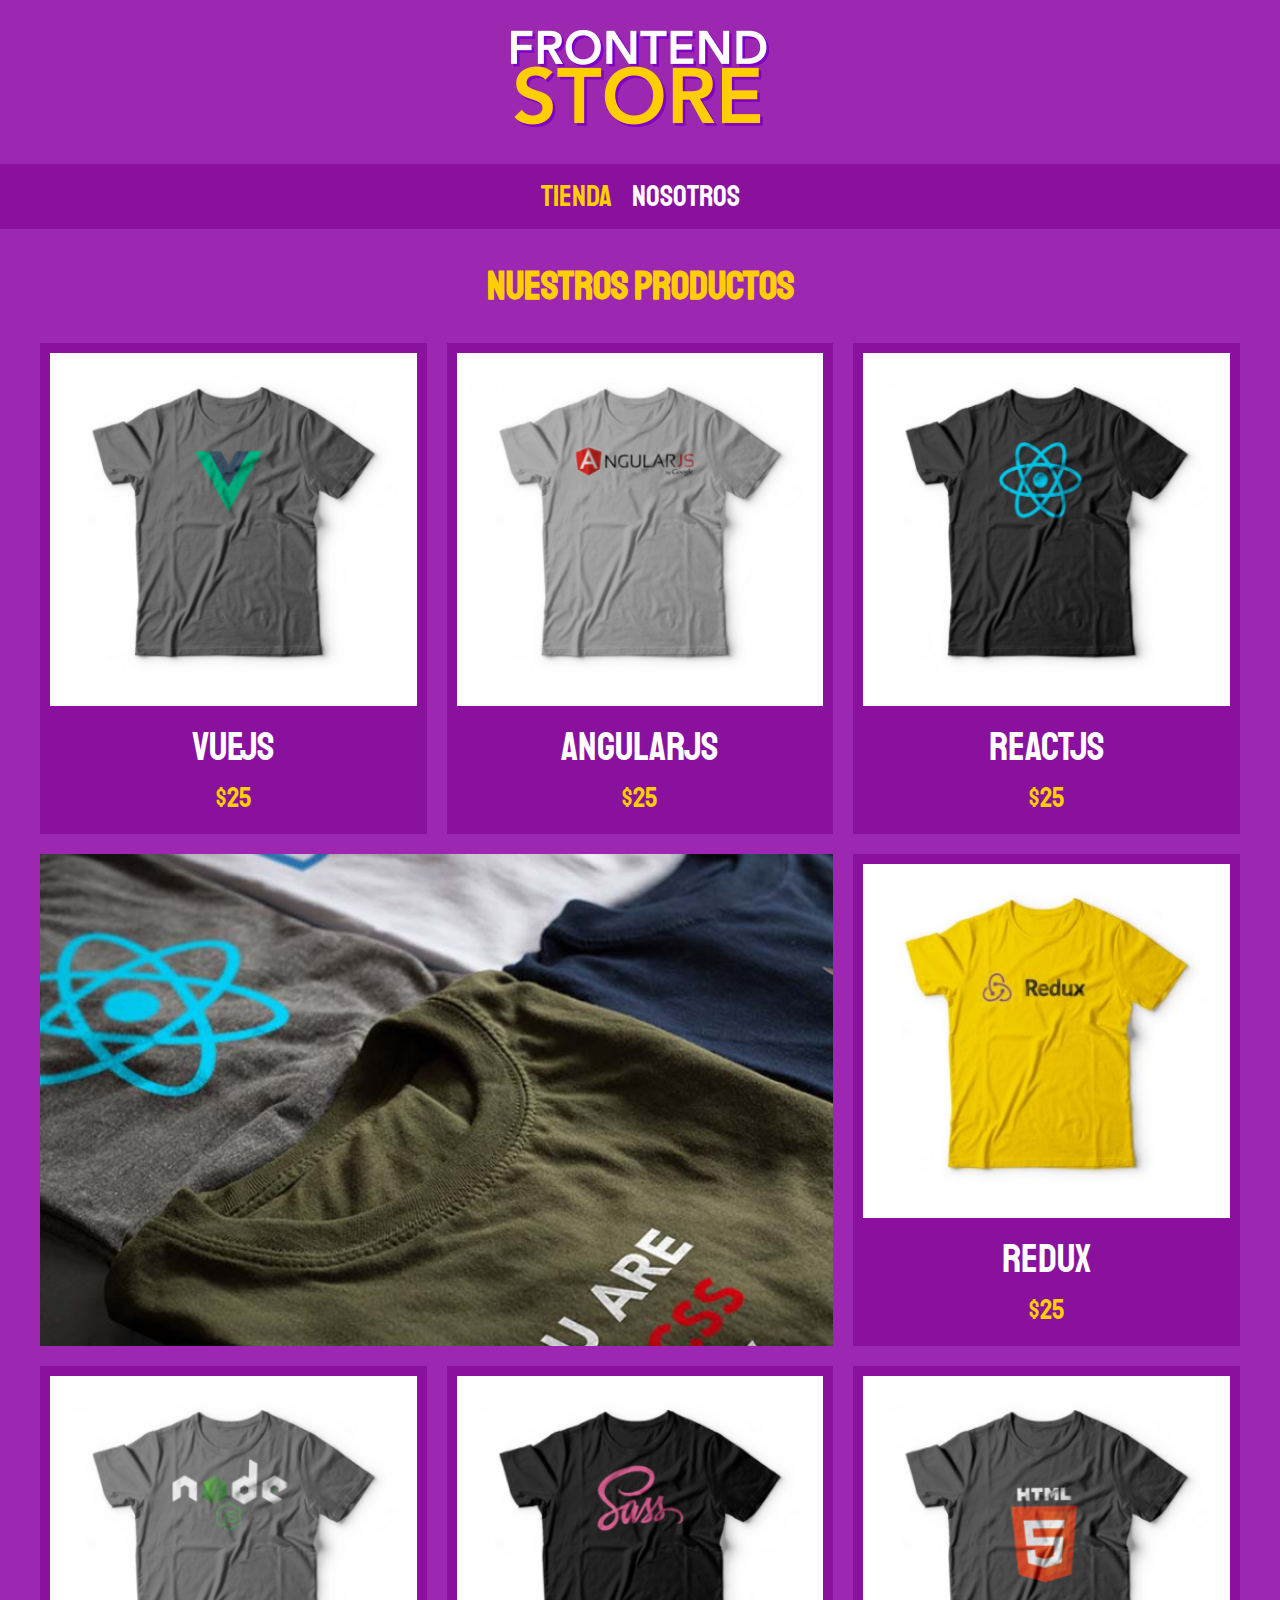
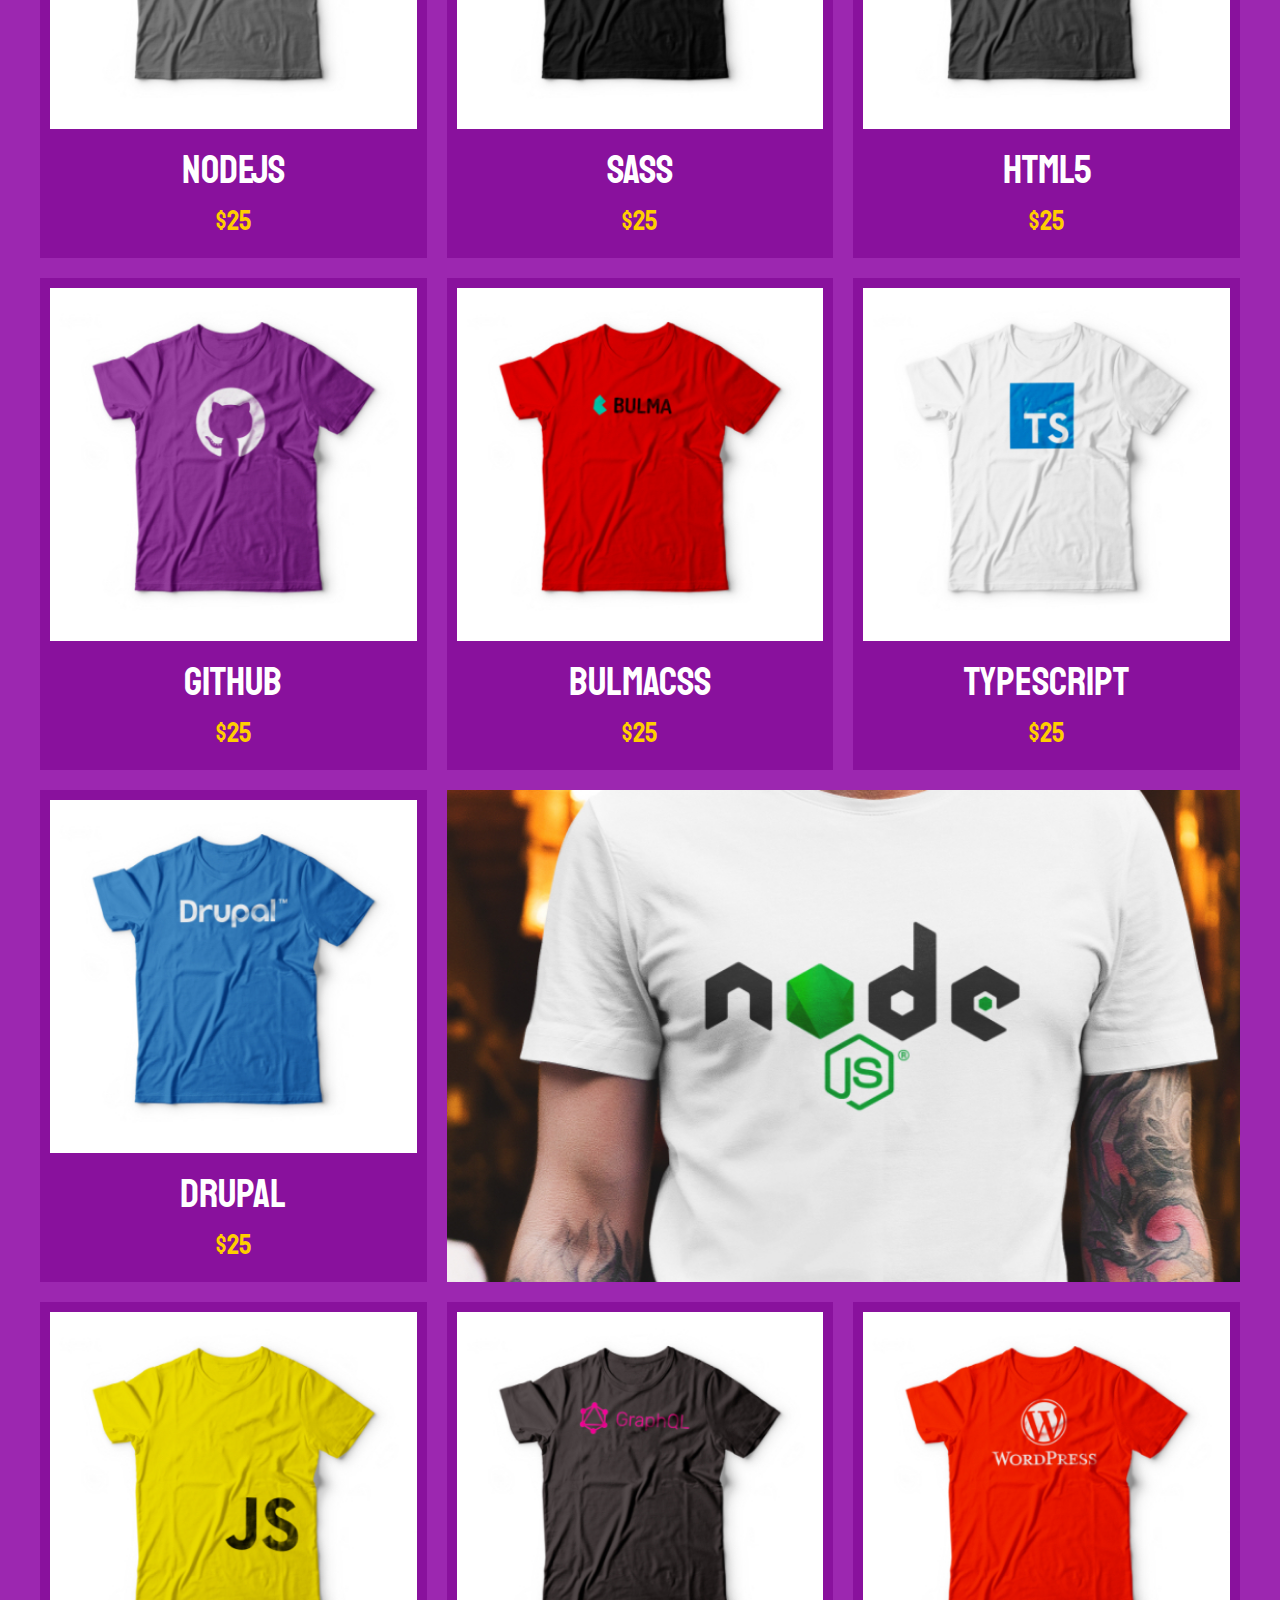
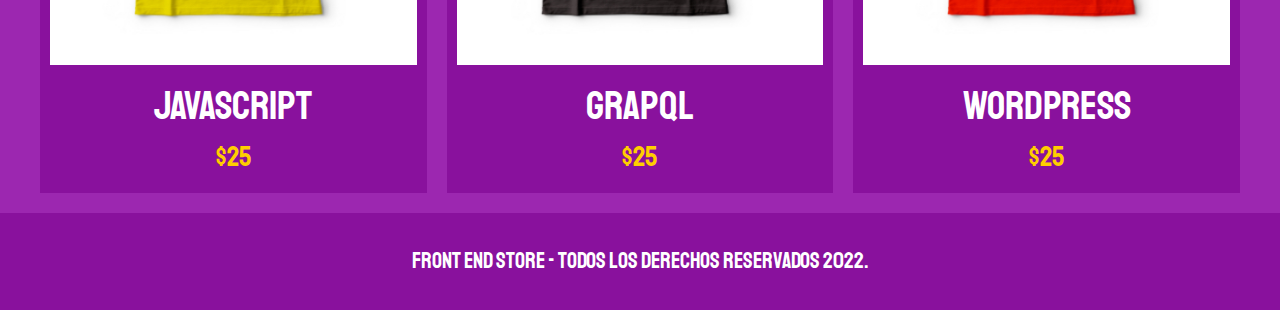
<file: index.html>
<!DOCTYPE html>
<html lang="en">
<head>
    <meta charset="UTF-8">
    <meta http-equiv="X-UA-Compatible" content="IE=edge">
    <meta name="viewport" content="width=device-width, initial-scale=1.0">
    <title>FrontEnd Store</title>
    <link rel="stylesheet" href="css/normalize.css">
    <link rel="preconnect" href="https://fonts.googleapis.com">
    <link rel="preconnect" href="https://fonts.gstatic.com" crossorigin>
    <link href="https://fonts.googleapis.com/css2?family=Staatliches&display=swap" rel="stylesheet">
    <link rel="stylesheet" href="css/style.css">
</head>
<body>
    <header class="header">
        <a href="index.html">
            <img class="header__logo" src="img/logo.png" alt="Logotipo">
        </a>
    </header>

    <nav class="navegacion">
        <a class="navegacion__enlace navegacion__enlace--activo" href="index.html">Tienda</a>
        <a class="navegacion__enlace" href="nosotros.html">Nosotros</a>
    </nav>

    <main class="contenedor">
        <h1>Nuestros Productos</h1>
        <div class="grid">
            <div class="producto">
                <a href="producto.html">
                    <img class="producto__imagen" src="img/1.jpg" alt="camisa">
                    <div class="producto__informacion">
                        <p class="producto__nombre">VueJS</p>
                        <p class="producto__precio">$25</p>
                    </div>
                </a>
            </div> <!--.producto-->
            <div class="producto">
                <a href="producto.html">
                    <img class="producto__imagen" src="img/2.jpg" alt="camisa">
                    <div class="producto__informacion">
                        <p class="producto__nombre">AngularJS</p>
                        <p class="producto__precio">$25</p>
                    </div>
                </a>
            </div> <!--.producto-->
            <div class="producto">
                <a href="producto.html">
                    <img class="producto__imagen" src="img/3.jpg" alt="camisa">
                    <div class="producto__informacion">
                        <p class="producto__nombre">ReactJS</p>
                        <p class="producto__precio">$25</p>
                    </div>
                </a>
            </div> <!--.producto-->
            <div class="producto">
                <a href="producto.html">
                    <img class="producto__imagen" src="img/4.jpg" alt="camisa">
                    <div class="producto__informacion">
                        <p class="producto__nombre">Redux</p>
                        <p class="producto__precio">$25</p>
                    </div>
                </a>
            </div> <!--.producto-->
            <div class="producto">
                <a href="producto.html">
                    <img class="producto__imagen" src="img/5.jpg" alt="camisa">
                    <div class="producto__informacion">
                        <p class="producto__nombre">NodeJS</p>
                        <p class="producto__precio">$25</p>
                    </div>
                </a>
            </div> <!--.producto-->
            <div class="producto">
                <a href="producto.html">
                    <img class="producto__imagen" src="img/6.jpg" alt="camisa">
                    <div class="producto__informacion">
                        <p class="producto__nombre">SASS</p>
                        <p class="producto__precio">$25</p>
                    </div>
                </a>
            </div> <!--.producto-->
            <div class="producto">
                <a href="producto.html">
                    <img class="producto__imagen" src="img/7.jpg" alt="camisa">
                    <div class="producto__informacion">
                        <p class="producto__nombre">HTML5</p>
                        <p class="producto__precio">$25</p>
                    </div>
                </a>
            </div> <!--.producto-->
            <div class="producto">
                <a href="producto.html">
                    <img class="producto__imagen" src="img/8.jpg" alt="camisa">
                    <div class="producto__informacion">
                        <p class="producto__nombre">Github</p>
                        <p class="producto__precio">$25</p>
                    </div>
                </a>
            </div> <!--.producto-->
            <div class="producto">
                <a href="producto.html">
                    <img class="producto__imagen" src="img/9.jpg" alt="camisa">
                    <div class="producto__informacion">
                        <p class="producto__nombre">BulmaCSS</p>
                        <p class="producto__precio">$25</p>
                    </div>
                </a>
            </div> <!--.producto-->
            <div class="producto">
                <a href="producto.html">
                    <img class="producto__imagen" src="img/10.jpg" alt="camisa">
                    <div class="producto__informacion">
                        <p class="producto__nombre">TypeScript</p>
                        <p class="producto__precio">$25</p>
                    </div>
                </a>
            </div> <!--.producto-->
            <div class="producto">
                <a href="producto.html">
                    <img class="producto__imagen" src="img/11.jpg" alt="camisa">
                    <div class="producto__informacion">
                        <p class="producto__nombre">Drupal</p>
                        <p class="producto__precio">$25</p>
                    </div>
                </a>
            </div> <!--.producto-->
            <div class="producto">
                <a href="producto.html">
                    <img class="producto__imagen" src="img/12.jpg" alt="camisa">
                    <div class="producto__informacion">
                        <p class="producto__nombre">JavaScript</p>
                        <p class="producto__precio">$25</p>
                    </div>
                </a>
            </div> <!--.producto-->
            <div class="producto">
                <a href="producto.html">
                    <img class="producto__imagen" src="img/13.jpg" alt="camisa">
                    <div class="producto__informacion">
                        <p class="producto__nombre">GrapQL</p>
                        <p class="producto__precio">$25</p>
                    </div>
                </a>
            </div> <!--.producto-->
            <div class="producto">
                <a href="producto.html">
                    <img class="producto__imagen" src="img/14.jpg" alt="camisa">
                    <div class="producto__informacion">
                        <p class="producto__nombre">WordPress</p>
                        <p class="producto__precio">$25</p>
                    </div>
                </a>
            </div> <!--.producto-->
            
            <div class="grafico grafico--camisas"></div>
            <div class="grafico grafico--node"></div>
        </div>
    </main>

    <footer class="footer">
        <p class="footer__texto">Front End Store - Todos los derechos Reservados 2022.</p>
    </footer>

</body>
</html>
</file>
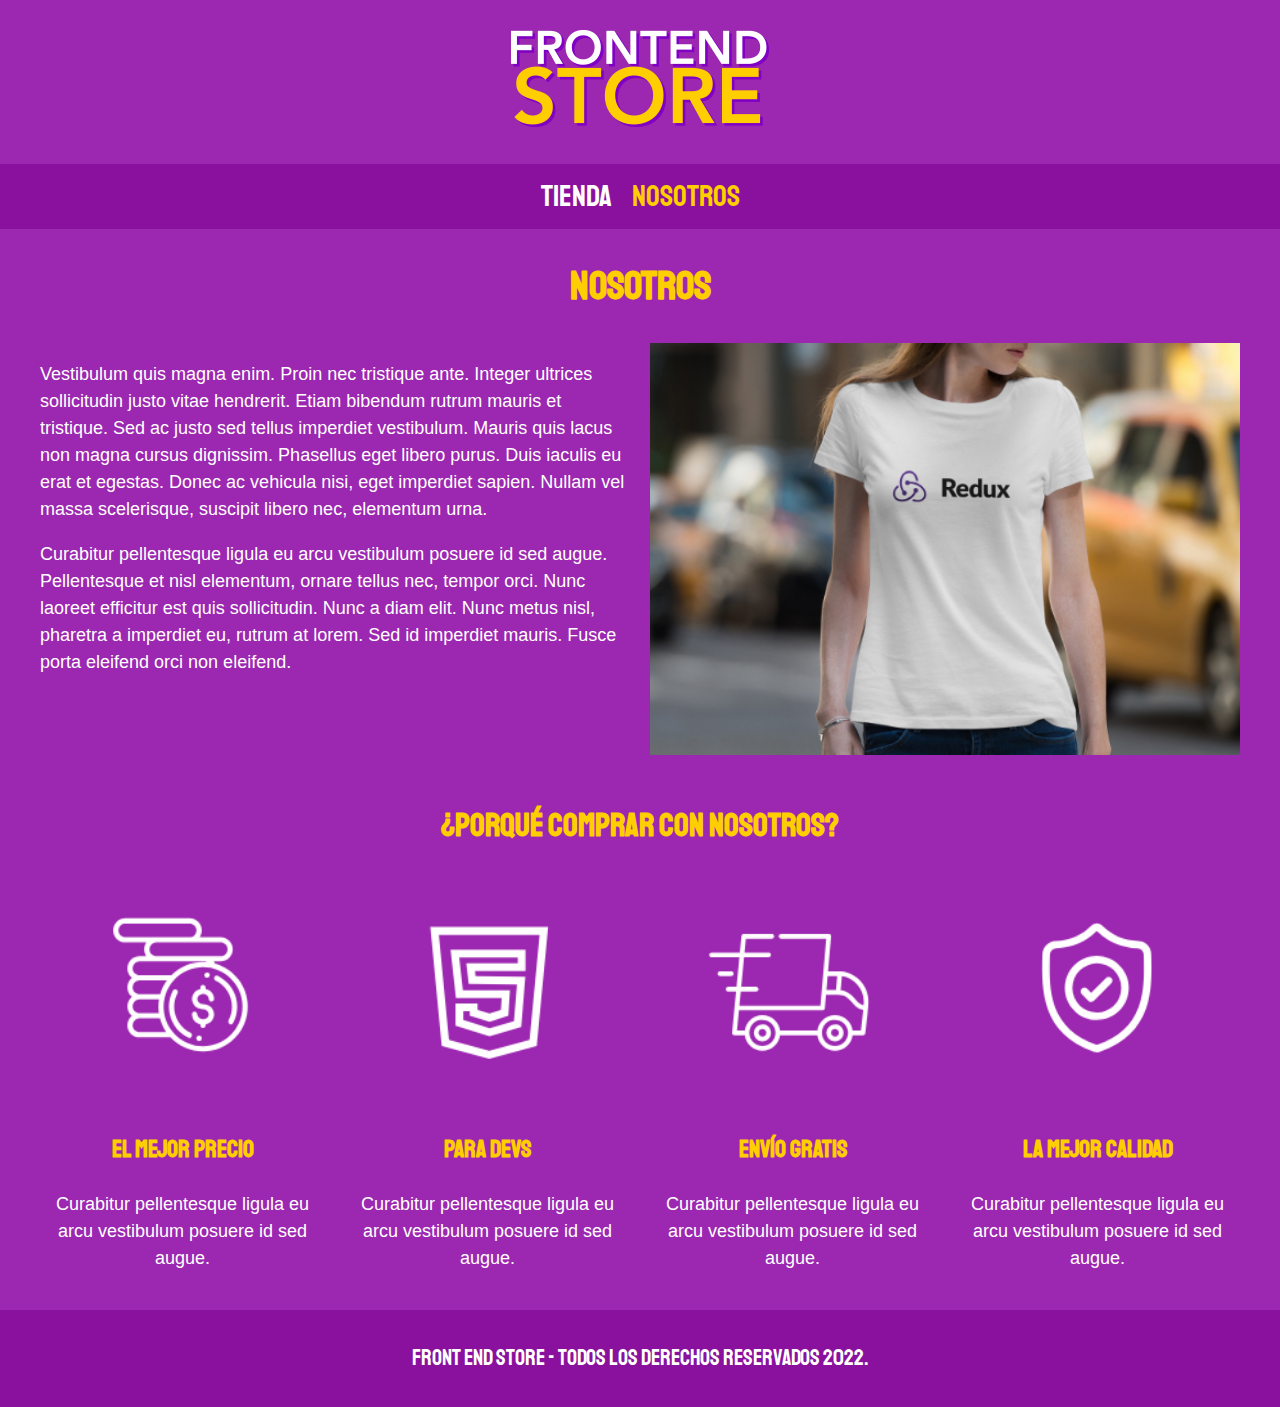
<file: nosotros.html>
<!DOCTYPE html>
<html lang="en">
<head>
    <meta charset="UTF-8">
    <meta http-equiv="X-UA-Compatible" content="IE=edge">
    <meta name="viewport" content="width=device-width, initial-scale=1.0">
    <title>FrontEnd Store</title>
    <link rel="stylesheet" href="css/normalize.css">
    <link rel="preconnect" href="https://fonts.googleapis.com">
    <link rel="preconnect" href="https://fonts.gstatic.com" crossorigin>
    <link href="https://fonts.googleapis.com/css2?family=Staatliches&display=swap" rel="stylesheet">
    <link rel="stylesheet" href="css/style.css">
</head>
<body>
    <header class="header">
        <a href="index.html">
            <img class="header__logo" src="img/logo.png" alt="Logotipo">
        </a>
    </header>

    <nav class="navegacion">
        <a class="navegacion__enlace" href="index.html">Tienda</a>
        <a class="navegacion__enlace navegacion__enlace--activo" href="nosotros.html">Nosotros</a>
    </nav>

    <main class="contenedor">
        <h1>Nosotros</h1>
        <div class="nosotros">
            <div class="nosotros__contenido">
                <p>Vestibulum quis magna enim. Proin nec tristique ante. Integer 
                ultrices sollicitudin justo vitae hendrerit. Etiam bibendum 
                rutrum mauris et tristique. Sed ac justo sed tellus imperdiet 
                vestibulum. Mauris quis lacus non magna cursus dignissim. 
                Phasellus eget libero purus. Duis iaculis eu erat et egestas. 
                Donec ac vehicula nisi, eget imperdiet sapien. Nullam vel massa 
                scelerisque, suscipit libero nec, elementum urna.</p>

                <p>Curabitur pellentesque ligula eu arcu vestibulum posuere id 
                sed augue. Pellentesque et nisl elementum, ornare tellus nec, 
                tempor orci. Nunc laoreet efficitur est quis sollicitudin. 
                Nunc a diam elit. Nunc metus nisl, pharetra a imperdiet eu, 
                rutrum at lorem. Sed id imperdiet mauris. Fusce porta eleifend 
                orci non eleifend.</p>
            </div>
            <img class="nosotros__imagen" src="img/nosotros.jpg" alt="imagen nosotros">
        </div>
    </main>

    <section class="contenedor comprar">
        <h2 class="comparar__titulo">¿Porqué Comprar con nosotros?</h2>

        <div class="bloques">
            <div class="bloque">
                <img class="bloque__imagen" src="img/icono_1.png" alt="porque comprar">
                <h3 class="bleque__titulo">El Mejor precio</h3>
                <p>Curabitur pellentesque ligula eu arcu vestibulum posuere id 
                    sed augue.</p>
            </div><!--.bloque-->

            <div class="bloque">
                <img class="bloque__imagen" src="img/icono_2.png" alt="porque comprar">
                <h3 class="bleque__titulo">Para Devs</h3>
                <p>Curabitur pellentesque ligula eu arcu vestibulum posuere id 
                    sed augue.</p>
            </div><!--.bloque-->

            <div class="bloque">
                <img class="bloque__imagen" src="img/icono_3.png" alt="porque comprar">
                <h3 class="bleque__titulo">Envío Gratis</h3>
                <p>Curabitur pellentesque ligula eu arcu vestibulum posuere id 
                    sed augue.</p>
            </div><!--.bloque-->

            <div class="bloque">
                <img class="bloque__imagen" src="img/icono_4.png" alt="porque comprar">
                <h3 class="bleque__titulo">La Mejor Calidad</h3>
                <p>Curabitur pellentesque ligula eu arcu vestibulum posuere id 
                    sed augue.</p>
            </div><!--.bloque--> 
        </div><!--.bloques-->
    </section>

    <footer class="footer">
        <p class="footer__texto">Front End Store - Todos los derechos Reservados 2022.</p>
    </footer>

</body>
</html>
</file>
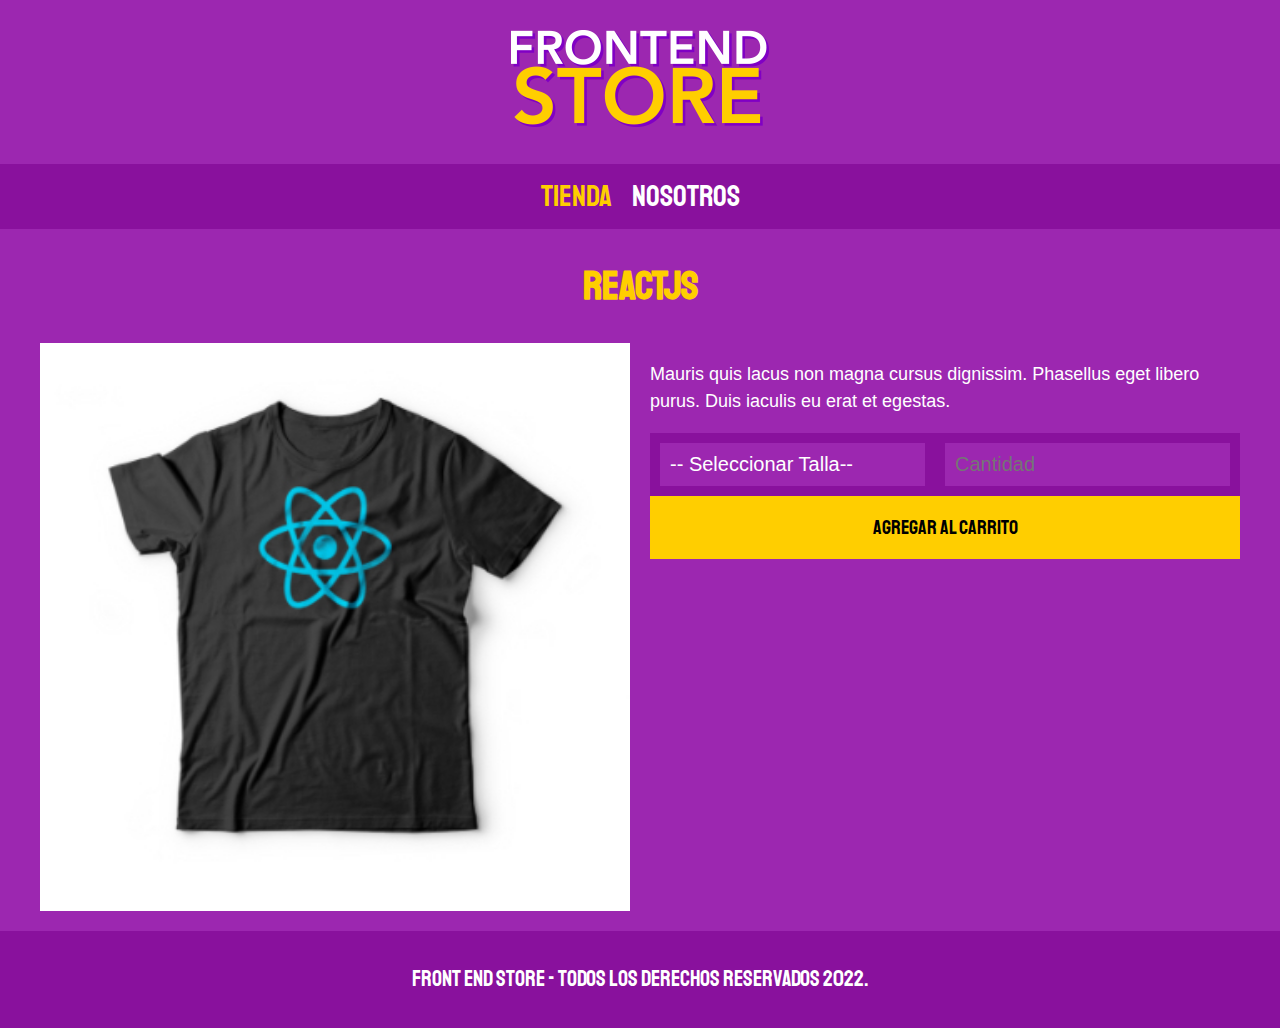
<file: producto.html>
<!DOCTYPE html>
<html lang="en">
<head>
    <meta charset="UTF-8">
    <meta http-equiv="X-UA-Compatible" content="IE=edge">
    <meta name="viewport" content="width=device-width, initial-scale=1.0">
    <title>FrontEnd Store</title>
    <link rel="stylesheet" href="css/normalize.css">
    <link rel="preconnect" href="https://fonts.googleapis.com">
    <link rel="preconnect" href="https://fonts.gstatic.com" crossorigin>
    <link href="https://fonts.googleapis.com/css2?family=Staatliches&display=swap" rel="stylesheet">
    <link rel="stylesheet" href="css/style.css">
</head>
<body>
    <header class="header">
        <a href="index.html">
            <img class="header__logo" src="img/logo.png" alt="Logotipo">
        </a>
    </header>

    <nav class="navegacion">
        <a class="navegacion__enlace navegacion__enlace--activo" href="index.html">Tienda</a>
        <a class="navegacion__enlace" href="nosotros.html">Nosotros</a>
    </nav>

    <main class="contenedor">
        <h1>ReactJS</h1>

        <div class="camisa">
            <img class="camisa__imagen" src="img/3.jpg" alt="Imagen del Producto">

            <div class="camisa__contenido">
                <p>Mauris quis lacus non magna cursus dignissim. 
                Phasellus eget libero purus. Duis iaculis eu erat et egestas.</p>

                <form class="formulario">
                    <select class="formulario__campo">
                        <option disabled selected>-- Seleccionar Talla--</option>
                        <option>Chica</option>
                        <option>Mediana</option>
                        <option>Grande</option>
                    </select>
                    <input class="formulario__campo" type="number" placeholder="Cantidad" min="1">
                    <input class="formulario__submit" type="submit" value="Agregar al carrito">
                </form>
            </div>
        </div>
    </main>

    <footer class="footer">
        <p class="footer__texto">Front End Store - Todos los derechos Reservados 2022.</p>
    </footer>

</body>
</html>
</file>
<file: css/style.css>
:root {
    --primario: #9C27B0;
    --primarioOscuro: #89119D;
    --secundario: #FFCE00;
    --secundarioOscuro: rgb(233,187,2);
    --blanco: #FFF;
    --negro: #000;

    --fuentePrincipal: 'Staatliches', cursive;
}

html {
    box-sizing: border-box;
    font-size: 62.5%;
}
  *, *:before, *:after {
    box-sizing: inherit;
}

/** Globales **/

body {
    background-color: var(--primario);
    font-size: 1.6rem;
    line-height: 1.5;
}

p {
    font-size: 1.8rem;
    font-family: Arial, Helvetica, sans-serif;
    color: var(--blanco);
}

a {
    text-decoration: none;
}

img {
    width: 100%;
}

.contenedor {
    max-width: 120rem;
    margin: 0 auto;
}
h1, h2, h3 {
    text-align: center;
    color: var(--secundario);
    font-family: var(--fuentePrincipal);
}
h1 {
    font-size: 4rem;
}
h2 {
    font-size: 3.2rem;
}
h3 {
    font-size: 2.4rem;
}

/**Header**/
.header {
    display: flex;
    justify-content: center;
}

.header__logo {
    margin: 3rem 0;
}

/**Navegación**/
.navegacion {
    background-color: var(--primarioOscuro);
    padding: 1rem 0;
    display: flex;
    justify-content: center;
    /**gap: 2rem; /**Separación forma nueva**/
}

.navegacion__enlace {
    font-family: var(--fuentePrincipal);
    color: var(--blanco);
    font-size: 3rem;
    margin-right: 2rem;
}

.navegacion__enlace:last-of-type {
    margin-right: 0;
}

.navegacion__enlace--activo,
.navegacion__enlace:hover {
    color: var(--secundario);
}

/**Footer**/
.footer {
    background-color: var(--primarioOscuro);
    padding: 1rem 0;
    margin-top: 2rem;
}

.footer__texto {
    font-family: var(--fuentePrincipal);
    text-align: center;
    font-size: 2.2rem;
}

/**Grid**/
.grid {
    display: grid;
    grid-template-columns: repeat(2, 1fr);
    gap: 2rem;
}

@media (min-width: 768px) {
    .grid {
        grid-template-columns: repeat(3, 1fr);
    }
}

/**Productos**/
.producto {
    background-color: var(--primarioOscuro);
    padding: 1rem;
}

.producto__nombre {
    font-size: 4rem;
}

.producto__precio {
    font-size: 2.8rem;
    color: var(--secundario);
}
.producto__nombre,
.producto__precio {
    font-family: var(--fuentePrincipal);
    margin: 1rem 0;
    text-align: center;
    line-height: 1.2;
}

/**Graficos**/
.grafico {
    min-height: 30rem;
    background-repeat: no-repeat;
    background-size: cover;
    grid-column: 1 / 3;
}

.grafico--camisas {
    grid-row: 2 / 3;
    background-image: url(../img/grafico1.jpg);
}

.grafico--node {
    background-image: url(../img/grafico2.jpg);
    grid-row: 8 / 9;
}

@media (min-width: 768px) {
    .grafico--node {
        grid-row: 5 / 6;
        grid-column: 2 / 4;
    }
}

/**Nosotros**/
.nosotros {
    display: grid;
    grid-template-rows: repeat(2, auto);
}

@media (min-width: 768px) {
    .nosotros {
        display: grid;
        grid-template-columns: repeat(2, 1fr);
        gap: 2rem;
    }
}
.nosotros__imagen {
    grid-row: 1 / 2;
}

@media (min-width: 768px) {
    .nosotros__imagen {
        grid-column: 2 / 3;
    }
}

/**bloques**/
.bloques {
    display: grid;
    grid-template-columns: repeat(2, 1fr);
    gap: 2rem;
}

@media (min-width: 768px) {
    .bloques {
       grid-template-columns: repeat(4, 1fr); 
    }
}

.bloque {
    text-align: center;
}

.bloque__titulo {
    margin: 0;
}

/**pagina del producto**/
@media (min-width: 768px) {
    .camisa {
        display: grid;
        grid-template-columns: repeat(2, 1fr);
        column-gap: 2rem;
    }
}

.formulario {
    display: grid;
    grid-template-columns: repeat(2, 1fr);
}

.formulario__campo {
    /*
    border-color: var(--primarioOscuro);
    border-width: 1rem;
    border-style: solid;*/
    border: 1rem solid var(--primarioOscuro);
    background-color: transparent;
    color: var(--blanco);
    font-size: 2rem;
    font-family: Arial, Helvetica, sans-serif;
    padding: 1rem;
    appearance: none;
}

.formulario__submit {
    background-color: var(--secundario);
    border: none;
    font-size: 2rem;
    font-family: var(--fuentePrincipal);
    padding: 2rem;
    transition: background-color .3s ease;
    grid-column: 1 / 3;
}

.formulario__submit:hover {
    cursor: pointer;
    background-color: var(--secundarioOscuro);
}
</file>
